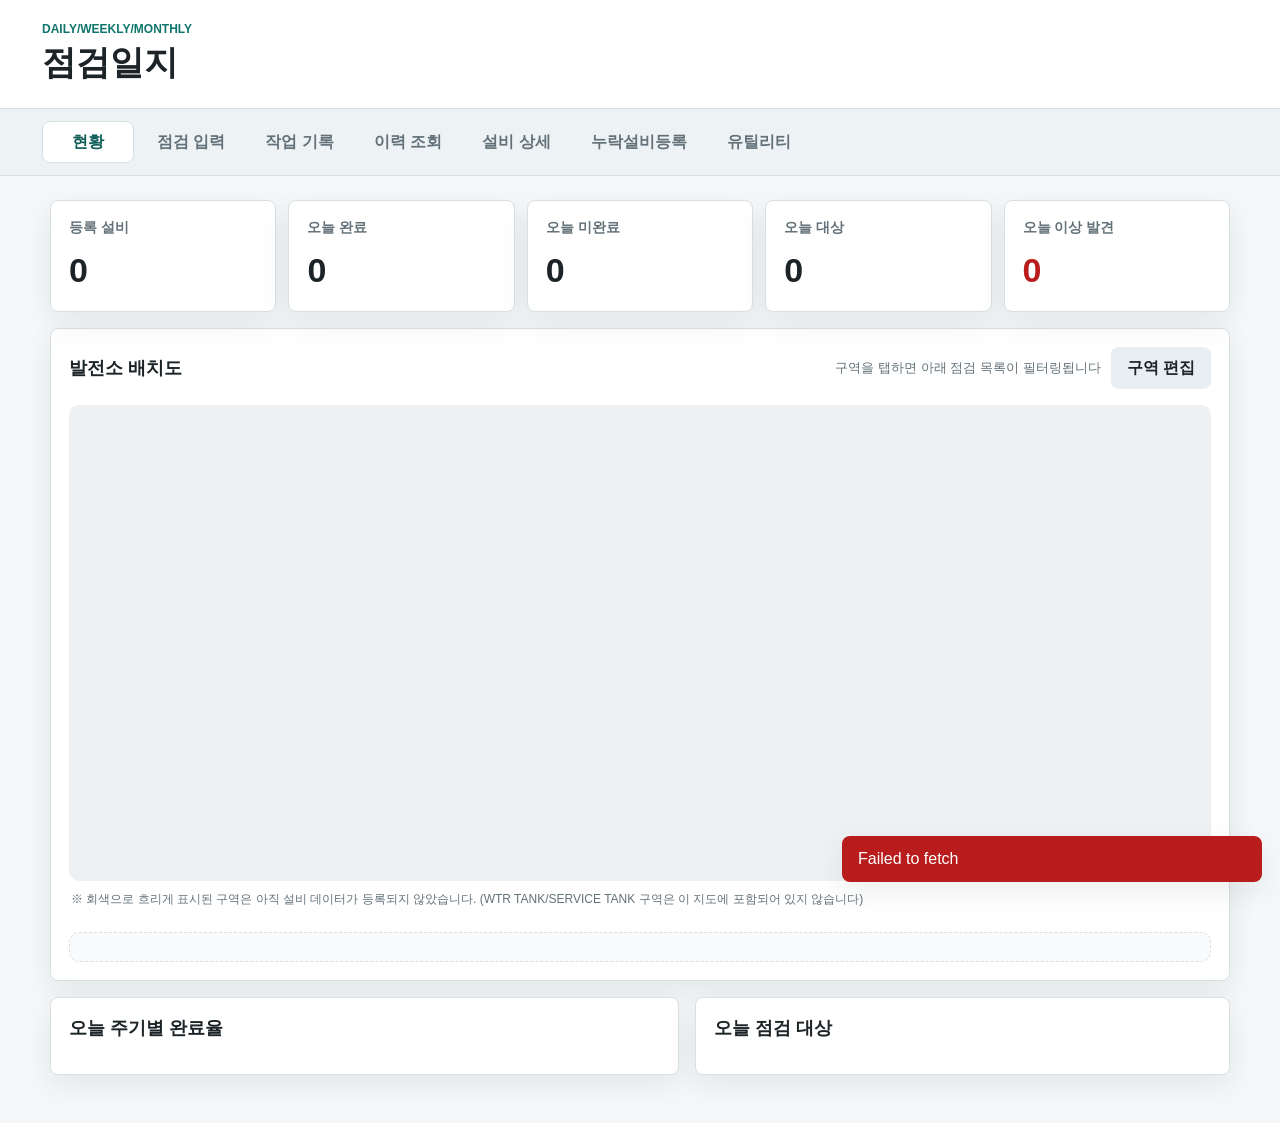
<file: index.html>
<!doctype html>
<html lang="ko">
  <head>
    <meta charset="utf-8" />
    <meta name="viewport" content="width=device-width, initial-scale=1" />
    <title>Daily/Weekly/Monthly 점검일지</title>
        <meta name="theme-color" content="#1f4e79" />
    <link rel="manifest" href="manifest.json" />
    <link rel="icon" href="icon-192.png" />
    <link rel="stylesheet" href="styles.css?v=20260930c" />
  </head>
  <body>
    <header class="topbar">
      <div>
        <p class="eyebrow">Daily/Weekly/Monthly</p>
        <h1>점검일지</h1>
      </div>
    </header>

    <nav class="tabs" aria-label="화면 선택">
      <button class="tab is-active" data-view="dashboard" type="button">현황</button>
      <button class="tab" data-view="inspection" type="button">점검 입력</button>
      <button class="tab" data-view="worklog" type="button">작업 기록</button>
      <button class="tab" data-view="history" type="button">이력 조회</button>
      <button class="tab" data-view="equipmentdetail" type="button">설비 상세</button>
      <button class="tab" data-view="equipment" type="button">누락설비등록</button>
      <button class="tab" data-view="utility" type="button">유틸리티</button>
    </nav>

    <main>
      <section class="view is-active" id="view-dashboard">
        <div class="summary-grid">
          <article class="metric">
            <span>등록 설비</span>
            <strong id="metricEquipment">0</strong>
          </article>
          <article class="metric">
            <span>오늘 완료</span>
            <strong id="metricToday">0</strong>
          </article>
          <article class="metric">
            <span>오늘 미완료</span>
            <strong id="metricOpen">0</strong>
          </article>
          <article class="metric">
            <span>오늘 대상</span>
            <strong id="metricMissingStartup">0</strong>
          </article>
          <article class="metric metric-alert" id="metricAbnormalCard">
            <span>오늘 이상 발견</span>
            <strong id="metricAbnormal">0</strong>
          </article>
        </div>

        <section class="panel plant-map-panel">
          <div class="panel-head">
            <h2>발전소 배치도</h2>
            <div class="panel-head-actions">
              <span class="hint">구역을 탭하면 아래 점검 목록이 필터링됩니다</span>
              <button class="secondary" type="button" id="plantZoneAddButton" hidden>+ 구역 추가</button>
              <button class="secondary" type="button" id="plantZoneEditToggle">구역 편집</button>
            </div>
          </div>
          <div class="plant-map" id="plantMap"></div>
          <p class="plant-map-note">※ 회색으로 흐리게 표시된 구역은 아직 설비 데이터가 등록되지 않았습니다. (WTR TANK/SERVICE TANK 구역은 이 지도에 포함되어 있지 않습니다)</p>
          <div class="plant-zone-chips" id="plantZoneChips"></div>
          <div class="plant-zone-editor" id="plantZoneEditor" hidden></div>
        </section>

        <div class="panel-grid">
          <section class="panel">
            <div class="panel-head">
              <h2>오늘 주기별 완료율</h2>
            </div>
            <div class="cycle-bars" id="cycleBars"></div>
          </section>

          <section class="panel">
            <div class="panel-head">
              <h2>오늘 점검 대상</h2>
            </div>
            <div class="recent-list" id="recentList"></div>
          </section>
        </div>
      </section>

      <section class="view" id="view-equipment">
        <form class="form-grid panel" id="equipmentForm">
          <div class="panel-head full">
            <h2>누락설비등록</h2>
          </div>
          <p class="form-note full">설비 누락 시에만 추가하세요.</p>
          <label>
            설비명
            <input name="name" required placeholder="예: BFP 윤활유 펌프" />
          </label>
          <label>
            설비번호
            <input name="equipmentCode" placeholder="예: BFP-OP-001" />
          </label>
          <label>
            위치
            <input name="location" placeholder="예: 터빈동 1층" />
          </label>
          <label>
            현장구역
            <input name="fieldZone" placeholder="예: GT-1 BLOCK" />
          </label>
          <label>
            담당자
            <input name="manager" placeholder="예: 기계팀" />
          </label>
          <label>
            최초 기동일
            <input name="startupDate" type="date" />
          </label>
          <fieldset class="full check-group">
            <legend>점검주기</legend>
            <label><input type="checkbox" name="cycles" value="daily" checked /> 일간</label>
            <label><input type="checkbox" name="cycles" value="weekly" /> 주간</label>
            <label><input type="checkbox" name="cycles" value="semiannual" /> 반기</label>
          </fieldset>
          <label class="full">
            메모
            <textarea name="notes" rows="3"></textarea>
          </label>
          <div class="actions full">
            <button type="reset" class="secondary">초기화</button>
            <button type="submit">설비 저장</button>
          </div>
        </form>

        <section class="panel equipment-admin">
          <div class="panel-head">
            <h2>기동일 관리</h2>
            <input id="equipmentSearch" placeholder="설비명 또는 KKS 검색" />
          </div>
          <div class="table-wrap">
            <table>
              <thead>
                <tr>
                  <th>설비</th>
                  <th>KKS</th>
                  <th>현장구역</th>
                  <th>위치</th>
                  <th>최초 기동일</th>
                  <th>관리</th>
                </tr>
              </thead>
              <tbody id="equipmentAdminTable"></tbody>
            </table>
          </div>
        </section>
      </section>

      <section class="view" id="view-utility">
        <div class="tank-group-grid" id="utilityTankGroups"></div>

        <form class="form-grid panel" id="tankReadingForm">
          <div class="panel-head full">
            <h2>탱크 레벨 기록</h2>
          </div>
          <label>
            탱크
            <select name="tankId" id="tankSelect" required></select>
          </label>
          <label>
            측정일
            <input name="readingDate" type="date" required />
          </label>
          <label>
            레벨 (mm)
            <input name="levelMm" type="number" min="0" step="1" required />
          </label>
          <label>
            측정자
            <input name="measuredBy" placeholder="예: 홍길동" list="tankInspectorList" autocomplete="off" />
            <datalist id="tankInspectorList"></datalist>
          </label>
          <label class="full">
            메모
            <input name="note" placeholder="특이사항 (선택)" />
          </label>
          <p class="form-note full" id="tankReadingPreview"></p>
          <div class="actions full">
            <button type="reset" class="secondary">초기화</button>
            <button type="submit">기록 저장</button>
          </div>
        </form>

        <section class="panel">
          <div class="panel-head">
            <h2>탱크 사양</h2>
            <span class="hint">Working Volume 기준으로 저장량을 추정합니다</span>
          </div>
          <div class="table-wrap">
            <table>
              <thead>
                <tr>
                  <th>탱크</th>
                  <th>Working Volume (m³)</th>
                  <th>지름 Ø (mm)</th>
                  <th>높이 (mm)</th>
                </tr>
              </thead>
              <tbody id="tankSpecTable"></tbody>
            </table>
          </div>
        </section>

        <section class="panel">
          <div class="panel-head">
            <h2>기록 이력</h2>
            <input id="tankHistorySearch" placeholder="탱크명 검색" />
          </div>
          <div class="table-wrap">
            <table>
              <thead>
                <tr>
                  <th>측정일</th>
                  <th>탱크</th>
                  <th>레벨(mm)</th>
                  <th>충수율</th>
                  <th>추정 저장량(m³)</th>
                  <th>측정자</th>
                  <th>메모</th>
                  <th>관리</th>
                </tr>
              </thead>
              <tbody id="tankReadingTable"></tbody>
            </table>
          </div>
        </section>
      </section>

      <section class="view" id="view-inspection">
        <form class="form-grid panel" id="inspectionForm">
          <div class="panel-head full">
            <h2>점검 입력</h2>
          </div>
          <input type="hidden" name="equipmentId" id="equipmentSelect" />
          <div class="equipment-picker full">
            <label>
              구역
              <select id="category0Select" required></select>
            </label>
            <label>
              계통
              <select id="category1Select" required></select>
            </label>
            <label>
              설비
              <select id="category2Select" required></select>
            </label>
            <label>
              점검일
              <input name="inspectionDate" type="date" required />
            </label>
            <label>
              점검자
              <input name="inspector" placeholder="예: 홍길동" list="inspectorList" autocomplete="off" />
              <datalist id="inspectorList"></datalist>
            </label>
          </div>
          <input type="hidden" name="cycle" id="cycleInput" value="daily" />
          <div class="auto-cycle full">
            <span>자동 점검주기</span>
            <strong id="autoCycleLabel">일간</strong>
            <small id="autoCycleNote">오늘 날짜 기준으로 자동 지정됩니다.</small>
          </div>

          <div class="full item-panel is-active">
            <fieldset class="radio-row">
              <legend>기동여부</legend>
              <label><input type="radio" name="dailyStart" value="yes" checked /> 예</label>
              <label><input type="radio" name="dailyStart" value="no" /> 아니오</label>
            </fieldset>
            <fieldset class="radio-row conditional-row" id="dailyNoiseRow">
              <legend>이음여부</legend>
              <label><input type="radio" name="dailyNoise" value="no" checked /> 아니오</label>
              <label><input type="radio" name="dailyNoise" value="yes" /> 예</label>
            </fieldset>
            <fieldset class="radio-row">
              <legend>윤활유 상태</legend>
              <label><input type="radio" name="dailyOilCondition" value="정상" checked /> 정상</label>
              <label><input type="radio" name="dailyOilCondition" value="부족" /> 부족</label>
            </fieldset>
            <fieldset class="radio-row conditional-row" id="oilRefillRow" hidden>
              <legend>윤활유 보충 여부</legend>
              <label><input type="radio" name="oilRefilled" value="yes" checked /> 예</label>
              <label><input type="radio" name="oilRefilled" value="no" /> 아니오</label>
            </fieldset>
            <fieldset class="radio-row">
              <legend>윤활유 누유 여부</legend>
              <label><input type="radio" name="oilLeak" value="no" checked /> 아니오</label>
              <label><input type="radio" name="oilLeak" value="yes" /> 예</label>
            </fieldset>
            <fieldset class="radio-row conditional-row" id="oilLeakFixRow" hidden>
              <legend>누유 조치 여부</legend>
              <label><input type="radio" name="oilLeakFixed" value="yes" checked /> 예</label>
              <label><input type="radio" name="oilLeakFixed" value="no" /> 아니오</label>
            </fieldset>
            <fieldset class="radio-row">
              <legend>펌프/팬 누수 여부</legend>
              <label><input type="radio" name="pumpFanLeak" value="no" checked /> 아니오</label>
              <label><input type="radio" name="pumpFanLeak" value="yes" /> 예</label>
            </fieldset>
            <fieldset class="radio-row conditional-row" id="leakFixRow" hidden>
              <legend>누수 조치 여부</legend>
              <label><input type="radio" name="pumpFanLeakFixed" value="yes" checked /> 예</label>
              <label><input type="radio" name="pumpFanLeakFixed" value="no" /> 아니오</label>
            </fieldset>
            <fieldset class="radio-row" data-only-for="EDG">
              <legend>냉각수 누유여부</legend>
              <label><input type="radio" name="coolingWaterLeak" value="no" checked /> 아니오</label>
              <label><input type="radio" name="coolingWaterLeak" value="yes" /> 예</label>
            </fieldset>
          </div>

          <div class="full item-panel common-panel is-active" data-hide-for="EDG">
            <fieldset class="radio-row">
              <legend>필터/스트레이너 막힘여부</legend>
              <label><input type="radio" name="filterBlocked" value="no" checked /> 아니오</label>
              <label><input type="radio" name="filterBlocked" value="yes" /> 예</label>
            </fieldset>
            <fieldset class="radio-row conditional-row" id="filterCleanedRow" hidden>
              <legend>막힘 청소여부</legend>
              <label><input type="radio" name="filterCleaned" value="yes" checked /> 예</label>
              <label><input type="radio" name="filterCleaned" value="no" /> 아니오</label>
            </fieldset>
          </div>

          <div class="full item-panel is-active">
            <fieldset class="radio-row">
              <legend>청소여부</legend>
              <label><input type="radio" name="dailyClean" value="yes" checked /> 예</label>
              <label><input type="radio" name="dailyClean" value="no" /> 아니오</label>
            </fieldset>
          </div>

          <label class="full">
            특이사항
            <textarea name="note" rows="3" placeholder="예시, 윤활유 보충완료, 베어링 교체, 스트레이너 청소완료 등"></textarea>
          </label>
          <label class="full">
            사진
            <div class="photo-actions">
              <label class="file-button">
                사진 촬영
                <input name="photoCamera" type="file" accept="image/*" capture="environment" data-photo-input />
              </label>
              <label class="file-button secondary">
                사진 선택
                <input name="photoGallery" type="file" accept="image/*" multiple data-photo-input />
              </label>
            </div>
            <small class="field-help">여러 번 촬영하면 계속 추가됩니다 (최대 6장). 용량은 자동으로 줄여 저장됩니다.</small>
          </label>
          <figure class="photo-preview full" hidden>
            <figcaption class="photo-count"></figcaption>
            <div class="photo-preview-grid"></div>
          </figure>
          <div class="actions full">
            <button type="reset" class="secondary">초기화</button>
            <button type="button" class="secondary" id="nextOpenInspection">다음 미완료 설비로</button>
            <button type="submit" class="secondary" data-after-submit="next">저장 후 다음</button>
            <button type="submit">점검 제출</button>
          </div>
        </form>
      </section>

      <section class="view" id="view-worklog">
        <form class="form-grid panel" id="workLogForm">
          <div class="panel-head full">
            <h2>작업 기록</h2>
            <p class="hint">점검과 별도로, 수리·부품교체·고장·반출 등 특별한 작업을 기록합니다.</p>
          </div>
          <input type="hidden" name="equipmentId" id="workEquipmentSelect" />
          <div class="equipment-picker full">
            <label>
              구역
              <select id="workCategory0Select" required></select>
            </label>
            <label>
              계통
              <select id="workCategory1Select" required></select>
            </label>
            <label>
              설비
              <select id="workCategory2Select" required></select>
            </label>
            <label>
              작업일
              <input name="workDate" type="date" required />
            </label>
            <label>
              작업자
              <input name="worker" placeholder="예: 홍길동" list="inspectorList" autocomplete="off" />
            </label>
          </div>

          <fieldset class="radio-row full" id="workTypeRow">
            <legend>작업 종류</legend>
            <label><input type="radio" name="workType" value="repair" checked /> 수리</label>
            <label><input type="radio" name="workType" value="partReplace" /> 부품 교체</label>
            <label><input type="radio" name="workType" value="breakdown" /> 고장 발생</label>
            <label><input type="radio" name="workType" value="checkedOut" /> 외부 반출</label>
            <label><input type="radio" name="workType" value="checkedIn" /> 반입(복귀)</label>
            <label><input type="radio" name="workType" value="other" /> 기타</label>
          </fieldset>

          <label class="full" id="workRelatedPmRow" hidden>
            관련 정비 항목 (선택)
            <select name="relatedPmCode" id="workRelatedPmSelect">
              <option value="">선택 안 함</option>
            </select>
            <small class="field-help">선택하면 해당 정비 일정이 이 작업일 기준으로 완료 처리됩니다.</small>
          </label>

          <label class="full">
            작업 내용
            <textarea name="description" rows="3" placeholder="예: DE측 베어링 교체, 진동 과다로" required></textarea>
          </label>

          <label class="full">
            사진
            <div class="photo-actions">
              <label class="file-button">
                사진 촬영
                <input name="photoCamera" type="file" accept="image/*" capture="environment" data-photo-input />
              </label>
              <label class="file-button secondary">
                사진 선택
                <input name="photoGallery" type="file" accept="image/*" multiple data-photo-input />
              </label>
            </div>
            <small class="field-help">여러 번 촬영하면 계속 추가됩니다 (최대 6장). 용량은 자동으로 줄여 저장됩니다.</small>
          </label>
          <figure class="photo-preview full" hidden>
            <figcaption class="photo-count"></figcaption>
            <div class="photo-preview-grid"></div>
          </figure>

          <div class="actions full">
            <button type="reset" class="secondary">초기화</button>
            <button type="submit">작업 기록 저장</button>
          </div>
        </form>
      </section>

      <section class="view" id="view-history">
        <section class="history-shell">
          <aside class="panel history-list-panel">
          <div class="panel-head">
            <h2>점검 이력</h2>
            <div class="filters">
              <select id="historyCycle">
                <option value="">전체 주기</option>
                <option value="daily">일간</option>
                <option value="weekly">주간</option>
                <option value="semiannual">반기</option>
              </select>
              <select id="historyEquipment">
                <option value="">전체 설비</option>
              </select>
              <input id="historyStartDate" type="date" aria-label="시작일" />
              <input id="historyEndDate" type="date" aria-label="종료일" />
              <input id="historySearch" placeholder="설비명 검색" />
              <label class="check-inline">
                <input type="checkbox" id="historyAbnormalOnly" />
                이상만 보기
              </label>
            </div>
          </div>
          <div class="history-list" id="historyList"></div>
          </aside>

          <section class="panel history-detail-panel">
            <div class="panel-head">
              <h2>상세 조회</h2>
            </div>
            <div id="historyDetail"></div>
          </section>
        </section>
      </section>

      <section class="view" id="view-equipmentdetail">
        <section class="history-shell">
          <aside class="panel history-list-panel equipment-detail-list-panel">
            <div class="panel-head">
              <h2>설비 선택</h2>
            </div>
            <div class="equipment-picker equipment-detail-picker">
              <label>
                구역
                <select id="detailCategory0Select"></select>
              </label>
              <label>
                계통
                <select id="detailCategory1Select"></select>
              </label>
              <label>
                설비
                <select id="detailCategory2Select"></select>
              </label>
            </div>
          </aside>

          <section class="panel history-detail-panel">
            <div class="panel-head">
              <h2>설비 상세</h2>
            </div>
            <div id="equipmentDetailBody"></div>
          </section>
        </section>
      </section>
    </main>

    <div class="toast" id="toast" role="status" aria-live="polite"></div>
    <script src="config.js"></script>
    <script src="api-adapter.js?v=20261001a"></script>
    <script src="app.js?v=20261001b"></script>
  </body>
</html>
</file>
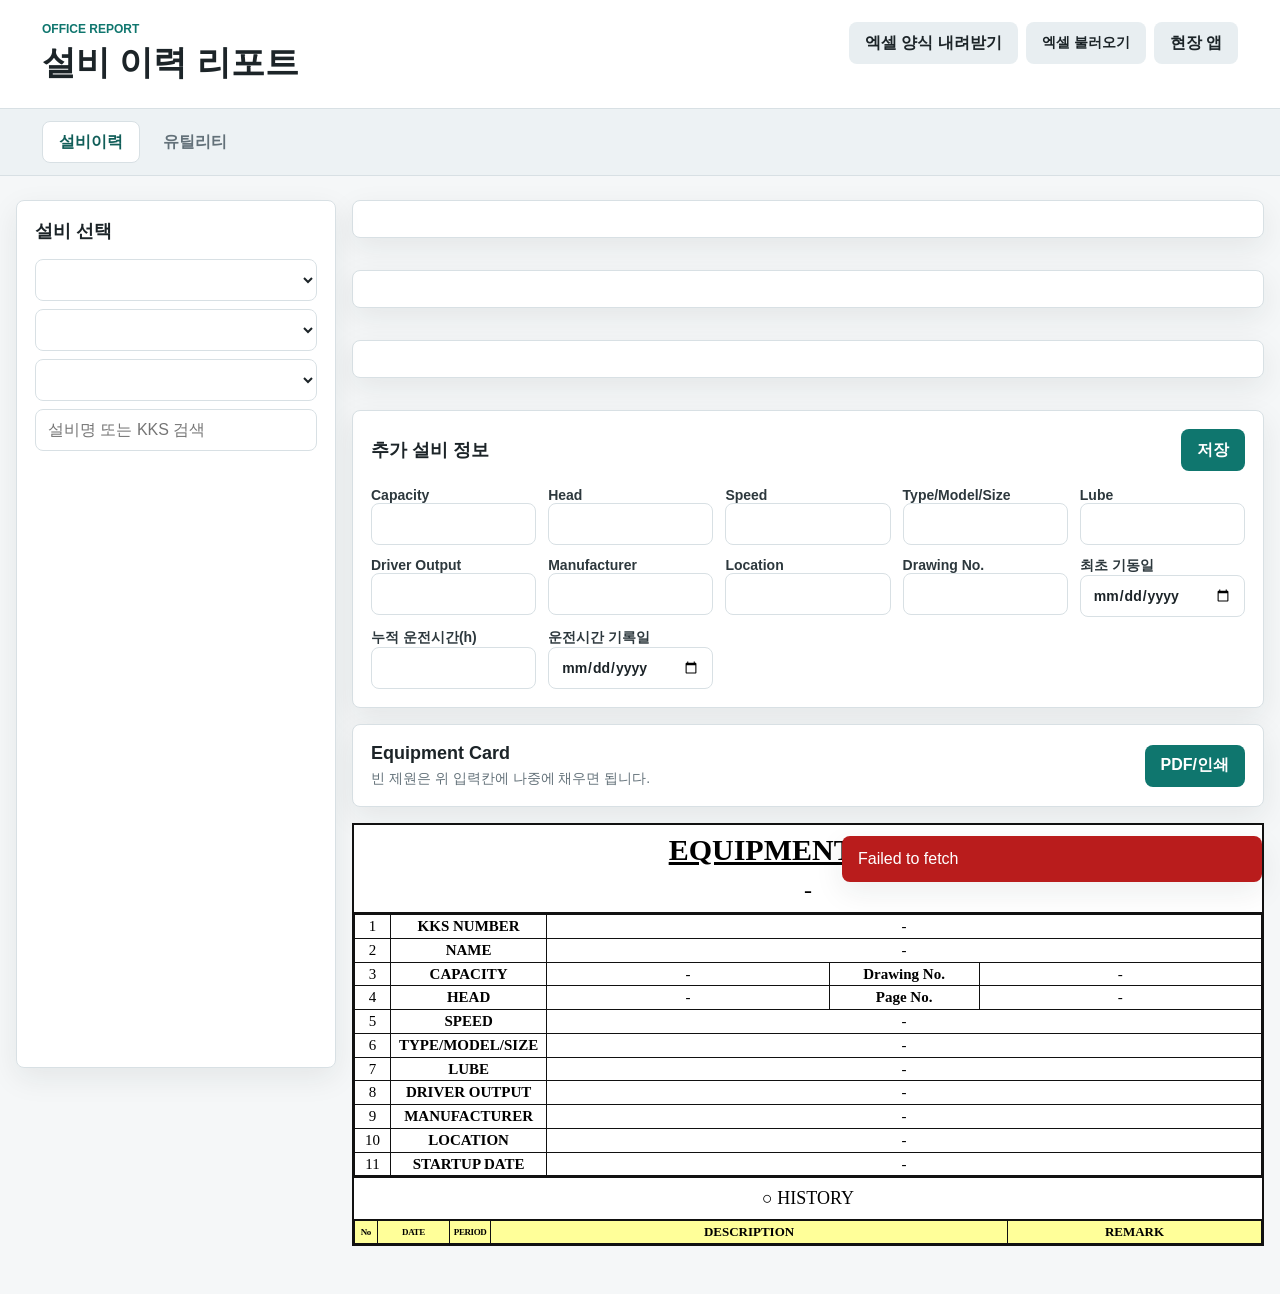
<file: office.html>
<!doctype html>
<html lang="ko">
  <head>
    <meta charset="utf-8" />
    <meta name="viewport" content="width=device-width, initial-scale=1" />
    <title>사무실 리포트</title>
        <meta name="theme-color" content="#1f4e79" />
    <link rel="manifest" href="manifest.json" />
    <link rel="icon" href="icon-192.png" />
    <link rel="stylesheet" href="styles.css?v=20260930c" />
    <link rel="stylesheet" href="office.css?v=20260930b" />
  </head>
  <body>
    <header class="topbar office-topbar">
      <div>
        <p class="eyebrow">Office Report</p>
        <h1>설비 이력 리포트</h1>
      </div>
      <div class="office-actions">
        <button type="button" class="secondary" id="excelTemplate">엑셀 양식 내려받기</button>
        <label class="link-button file-label">
          엑셀 불러오기
          <input type="file" id="excelImport" accept=".xlsx,.xls" hidden />
        </label>
        <a class="link-button" href="./">현장 앱</a>
      </div>
    </header>

    <nav class="tabs" aria-label="리포트 화면 선택">
      <button class="tab is-active" data-view="report" type="button">설비이력</button>
      <button class="tab" data-view="utility" type="button">유틸리티</button>
    </nav>

    <section class="view is-active" id="view-report">
    <main class="office-layout">
      <aside class="panel office-sidebar">
        <div class="panel-head">
          <h2>설비 선택</h2>
        </div>
        <div class="office-filters">
          <select id="fieldZoneFilter"></select>
          <select id="category0Filter"></select>
          <select id="category1Filter"></select>
          <input id="equipmentSearch" placeholder="설비명 또는 KKS 검색" />
        </div>
        <div class="office-equipment-list" id="equipmentList"></div>
      </aside>

      <section class="office-main">
        <section class="panel status-panel" id="statusPanel"></section>
        <section class="panel status-panel pm-panel" id="pmPanel"></section>
        <section class="panel status-panel worklog-panel" id="worklogPanel"></section>
        <section class="panel master-panel">
          <div class="panel-head">
            <h2>추가 설비 정보</h2>
            <button type="button" id="saveMaster">저장</button>
          </div>
          <form class="master-grid" id="masterForm">
            <label>Capacity<input name="capacity" /></label>
            <label>Head<input name="head" /></label>
            <label>Speed<input name="speed" /></label>
            <label>Type/Model/Size<input name="typeModelSize" /></label>
            <label>Lube<input name="lube" /></label>
            <label>Driver Output<input name="driverOutput" /></label>
            <label>Manufacturer<input name="manufacturer" /></label>
            <label>Location<input name="placeInst" /></label>
            <label>Drawing No.<input name="drawingNo" /></label>
            <label>최초 기동일<input name="startupDate" type="date" /></label>
            <label>누적 운전시간(h)<input name="runningHours" type="number" min="0" step="1" /></label>
            <label>운전시간 기록일<input name="runningHoursDate" type="date" /></label>
          </form>
        </section>

        <section class="panel report-toolbar">
          <div>
            <h2>Equipment Card</h2>
            <p>빈 제원은 위 입력칸에 나중에 채우면 됩니다.</p>
          </div>
          <button type="button" id="printReport">PDF/인쇄</button>
        </section>

        <section class="equipment-card" id="equipmentCard">
          <div class="card-title">
            <h2>EQUIPMENT CARD</h2>
            <p id="cardPlant">-</p>
          </div>

          <table class="card-table">
            <tbody>
              <tr><td>1</td><th>KKS NUMBER</th><td id="cardKks" colspan="3">-</td></tr>
              <tr><td>2</td><th>NAME</th><td id="cardName" colspan="3">-</td></tr>
              <tr><td>3</td><th>CAPACITY</th><td id="cardCapacity">-</td><th>Drawing No.</th><td id="cardDrawingNo">-</td></tr>
              <tr><td>4</td><th>HEAD</th><td id="cardHead">-</td><th>Page No.</th><td id="cardPageNo">-</td></tr>
              <tr><td>5</td><th>SPEED</th><td id="cardSpeed" colspan="3">-</td></tr>
              <tr><td>6</td><th>TYPE/MODEL/SIZE</th><td id="cardTypeModelSize" colspan="3">-</td></tr>
              <tr><td>7</td><th>LUBE</th><td id="cardLube" colspan="3">-</td></tr>
              <tr><td>8</td><th>DRIVER OUTPUT</th><td id="cardDriverOutput" colspan="3">-</td></tr>
              <tr><td>9</td><th>MANUFACTURER</th><td id="cardManufacturer" colspan="3">-</td></tr>
              <tr><td>10</td><th>LOCATION</th><td id="cardPlaceInst" colspan="3">-</td></tr>
              <tr><td>11</td><th>STARTUP DATE</th><td id="cardStartupDate" colspan="3">-</td></tr>
            </tbody>
          </table>


          <div id="cardMaintenance"></div>

          <div class="history-title-line">○ HISTORY</div>
          <table class="history-report-table">
            <thead>
              <tr>
                <th>No</th>
                <th>DATE</th>
                <th>PERIOD</th>
                <th>DESCRIPTION</th>
                <th>REMARK</th>
              </tr>
            </thead>
            <tbody id="cardHistory"></tbody>
          </table>
        </section>
      </section>
    </main>
    </section>

    <section class="view" id="view-utility">
      <div class="office-utility-wrap">
        <section class="panel report-toolbar">
          <div>
            <h2>유틸리티 트렌드</h2>
            <p id="utilityRangeNote">탱크 수위(충수율) 추이</p>
          </div>
        </section>
        <div class="utility-trend-grid" id="utilityTrendGrid"></div>
      </div>
    </section>

    <div class="toast" id="toast" role="status" aria-live="polite"></div>
    <script src="config.js"></script>
    <script src="api-adapter.js?v=20260930d"></script>
    <script src="office-status.js?v=20260927g"></script>
    <script src="office-pm.js?v=20260927k"></script>
    <script src="office-worklog.js?v=20260930d"></script>
    <script src="office.js?v=20260930d"></script>
    <script src="office-utility.js?v=20260930a"></script>
  </body>
</html>
</file>
<file: styles.css>
:root {
  color-scheme: light;
  --bg: #f5f7f8;
  --surface: #ffffff;
  --ink: #1c2428;
  --muted: #637179;
  --line: #d8e0e4;
  --primary: #0f766e;
  --primary-dark: #115e59;
  --accent: #2563eb;
  --warning: #b45309;
  --danger: #b91c1c;
  --shadow: 0 10px 30px rgba(28, 36, 40, 0.08);
}

* {
  box-sizing: border-box;
}

body {
  margin: 0;
  min-width: 320px;
  background: var(--bg);
  color: var(--ink);
  font-family: Arial, "Noto Sans KR", sans-serif;
}

button,
input,
select,
textarea {
  font: inherit;
}

button {
  min-height: 42px;
  border: 0;
  border-radius: 8px;
  padding: 0 16px;
  background: var(--primary);
  color: #fff;
  cursor: pointer;
  font-weight: 700;
}

button:hover {
  background: var(--primary-dark);
}

button.secondary {
  background: #e8eef1;
  color: var(--ink);
}

button.secondary:hover {
  background: #dbe5e9;
}

button.danger-button {
  background: #fee2e2;
  color: var(--danger);
}

button.danger-button:hover {
  background: #fecaca;
}

input,
select,
textarea {
  width: 100%;
  min-height: 42px;
  border: 1px solid var(--line);
  border-radius: 8px;
  padding: 10px 12px;
  background: #fff;
  color: var(--ink);
}

textarea {
  resize: vertical;
}

label,
legend {
  color: #2d383d;
  font-size: 14px;
  font-weight: 700;
}

.topbar {
  display: flex;
  align-items: center;
  justify-content: space-between;
  gap: 18px;
  padding: 22px clamp(16px, 4vw, 42px);
  background: #ffffff;
  border-bottom: 1px solid var(--line);
}

.eyebrow {
  margin: 0 0 4px;
  color: var(--primary);
  font-size: 12px;
  font-weight: 800;
  letter-spacing: 0;
  text-transform: uppercase;
}

h1,
h2 {
  margin: 0;
  letter-spacing: 0;
}

h1 {
  font-size: clamp(24px, 3vw, 34px);
}

h2 {
  font-size: 18px;
}

.tabs {
  display: flex;
  gap: 6px;
  overflow-x: auto;
  padding: 12px clamp(16px, 4vw, 42px);
  background: #edf2f4;
  border-bottom: 1px solid var(--line);
}

.tab {
  flex: 0 0 auto;
  min-width: 92px;
  background: transparent;
  color: var(--muted);
  border: 1px solid transparent;
}

.tab:hover,
.tab.is-active {
  background: #fff;
  color: var(--primary-dark);
  border-color: var(--line);
}

main {
  width: min(1180px, calc(100% - 32px));
  margin: 24px auto 48px;
}

.view {
  display: none;
}

.view.is-active {
  display: block;
}

.summary-grid {
  display: grid;
  grid-template-columns: repeat(5, minmax(0, 1fr));
  gap: 12px;
  margin-bottom: 16px;
}

.metric-alert strong {
  color: var(--danger);
}

.metric-alert {
  cursor: pointer;
  transition: box-shadow 0.15s ease, transform 0.15s ease;
}

.metric-alert:hover {
  box-shadow: 0 0 0 2px var(--danger) inset;
  transform: translateY(-1px);
}

.equipment-picker.equipment-detail-picker {
  grid-template-columns: 1fr;
  padding: 16px;
}

.history-list-panel.equipment-detail-list-panel {
  min-height: auto;
}

.metric,
.panel {
  border: 1px solid var(--line);
  border-radius: 8px;
  background: var(--surface);
  box-shadow: var(--shadow);
}

.metric {
  min-height: 112px;
  padding: 18px;
}

.metric span {
  display: block;
  color: var(--muted);
  font-size: 14px;
  font-weight: 700;
}

.metric strong {
  display: block;
  margin-top: 14px;
  font-size: 34px;
  letter-spacing: 0;
}

.metric small {
  display: block;
  margin-top: 6px;
  color: var(--muted);
  font-size: 12px;
}

.tank-group-grid {
  display: grid;
  grid-template-columns: repeat(4, minmax(0, 1fr));
  gap: 10px;
  margin-bottom: 16px;
}

.tank-group-box {
  border: 1px solid var(--line);
  border-radius: 10px;
  background: var(--surface);
  box-shadow: var(--shadow);
  padding: 10px 4px;
  display: flex;
  min-width: 0;
}

.tank-group-total {
  min-width: 0;
}

.tank-gauge-card {
  flex: 1 1 0;
  min-width: 0;
  padding: 2px 4px;
  display: flex;
  flex-direction: column;
  align-items: center;
  text-align: center;
  gap: 2px;
}

.tank-gauge-card + .tank-gauge-card {
  border-left: 1px solid var(--line);
}

.tank-gauge-head {
  display: flex;
  align-items: center;
  justify-content: center;
  gap: 4px;
  font-weight: 700;
  font-size: 10.5px;
  color: var(--muted);
  line-height: 1.25;
}

.tank-gauge-icon {
  font-size: 14px;
}

.tank-gauge-value {
  margin-top: 6px;
  font-size: 19px;
  font-weight: 800;
  color: var(--ink);
  letter-spacing: 0;
}

.tank-gauge-unit {
  margin-top: -4px;
  font-size: 11px;
  color: var(--muted);
}

.tank-gauge-percent {
  margin-top: 4px;
  font-size: 15px;
  font-weight: 700;
  color: var(--tank-color, var(--primary));
}

.tank-gauge-caption {
  font-size: 9.5px;
  color: var(--muted);
  margin-bottom: 8px;
}

.tank-gauge-tube {
  width: 24px;
  height: 76px;
  border-radius: 999px;
  background: #eef1f3;
  border: 1px solid var(--line);
  display: flex;
  align-items: flex-end;
  overflow: hidden;
}

.tank-gauge-fill {
  width: 100%;
  border-radius: 999px;
  background: var(--tank-color, var(--primary));
  transition: height 0.3s ease;
}

.tank-gauge-card.is-empty .tank-gauge-fill {
  background: #c7d0d4;
}

.tank-gauge-card.is-empty .tank-gauge-percent {
  color: var(--muted);
}

.tank-group-total {
  min-height: auto;
  padding: 12px 10px;
}

.tank-group-total span {
  font-size: 11px;
}

.tank-group-total strong {
  margin-top: 6px;
  font-size: 20px;
}

.panel {
  padding: 18px;
}

.equipment-admin {
  margin-top: 16px;
}

.panel-grid {
  display: grid;
  grid-template-columns: minmax(0, 1fr) minmax(320px, 0.85fr);
  gap: 16px;
}


.plant-map-panel {
  margin-bottom: 16px;
}

.plant-map-panel .panel-head .hint {
  color: var(--muted);
  font-size: 13px;
  font-weight: 500;
}

.plant-map {
  position: relative;
  width: 100%;
  aspect-ratio: 2.4 / 1;
  border-radius: 10px;
  overflow: hidden;
  background: #eef1f3;
}

.plant-zone {
  position: absolute;
  display: flex;
  flex-direction: column;
  align-items: center;
  justify-content: center;
  gap: 4px;
  border: 2px solid rgba(20, 25, 28, 0.18);
  border-radius: 10px;
  color: #1b2430;
  text-align: center;
  cursor: pointer;
  padding: 4px;
  transition: transform 120ms ease, box-shadow 120ms ease, opacity 120ms ease;
}

.plant-zone-name {
  font-weight: 800;
  font-size: clamp(9px, 1.7vw, 14px);
  line-height: 1.15;
}

.plant-zone:hover,
.plant-zone:focus-visible {
  transform: scale(1.035);
  box-shadow: 0 6px 16px rgba(15, 20, 25, 0.22);
  z-index: 2;
}

.plant-zone.plant-zone-static {
  cursor: default;
  opacity: 0.75;
}

.plant-zone.plant-zone-static:hover,
.plant-zone.plant-zone-static:focus-visible {
  transform: none;
  box-shadow: none;
}

.plant-zone-badge {
  font-size: 10px;
  font-weight: 800;
  padding: 2px 7px;
  border-radius: 999px;
  background: rgba(0, 0, 0, 0.62);
  color: #fff;
  white-space: nowrap;
}

.plant-zone.zc-pink { background: #f9c9d2; border-color: #e08fa2; }
.plant-zone.zc-orange { background: #ffdca8; border-color: #ecab53; }
.plant-zone.zc-purple { background: #d9c7f5; border-color: #ad84e6; }
.plant-zone.zc-blue { background: #bfe0ff; border-color: #6fb2f2; }
.plant-zone.zc-green { background: #bfe8cf; border-color: #5fbd8a; }
.plant-zone.zc-yellow { background: #fbe6a0; border-color: #e3bd48; }

.plant-zone.zone-complete {
  box-shadow: inset 0 0 0 3px var(--accent, #1c8a5f);
}

.plant-zone.zone-partial {
  box-shadow: inset 0 0 0 3px #e08a1e;
}

.plant-zone.zone-open {
  box-shadow: inset 0 0 0 3px #d8432f;
}

.plant-zone.zone-empty {
  opacity: 0.5;
  filter: grayscale(0.5);
}

.plant-map-note {
  margin: 10px 2px 0;
  color: var(--muted);
  font-size: 12px;
}

.panel-head-actions {
  display: flex;
  flex-wrap: wrap;
  align-items: center;
  gap: 10px;
}

.plant-zone.is-editing {
  cursor: grab;
  outline: 2px dashed rgba(20, 25, 28, 0.35);
  outline-offset: 2px;
  touch-action: none;
}

.plant-zone.is-editing:active {
  cursor: grabbing;
}

.plant-zone.is-selected {
  outline: 3px solid var(--accent, #1c8a5f);
  outline-offset: 2px;
  z-index: 5;
}

.plant-zone-resize {
  position: absolute;
  right: 2px;
  bottom: 2px;
  width: 16px;
  height: 16px;
  border-radius: 4px;
  background: rgba(20, 25, 28, 0.55);
  cursor: nwse-resize;
  touch-action: none;
}

.plant-zone-editor {
  margin-top: 12px;
  padding: 14px;
  border: 1px dashed var(--line);
  border-radius: 10px;
  background: #f8fafb;
  display: grid;
  gap: 10px;
}

.plant-zone-editor .form-row {
  display: grid;
  gap: 6px;
}

.plant-zone-editor .form-row-inline {
  display: grid;
  grid-template-columns: repeat(4, minmax(0, 1fr));
  gap: 8px;
}

.plant-zone-editor textarea {
  resize: vertical;
  min-height: 44px;
}

.plant-zone-color-swatch {
  display: inline-block;
  width: 14px;
  height: 14px;
  border-radius: 4px;
  margin-right: 6px;
  vertical-align: middle;
  border: 1px solid rgba(0, 0, 0, 0.2);
}

.plant-zone-color-swatch.zc-pink { background: #f9c9d2; }
.plant-zone-color-swatch.zc-orange { background: #ffdca8; }
.plant-zone-color-swatch.zc-purple { background: #d9c7f5; }
.plant-zone-color-swatch.zc-blue { background: #bfe0ff; }
.plant-zone-color-swatch.zc-green { background: #bfe8cf; }
.plant-zone-color-swatch.zc-yellow { background: #fbe6a0; }

.zone-color-option.is-active {
  box-shadow: inset 0 0 0 2px var(--ink);
}

.check-inline {
  display: flex;
  align-items: center;
  gap: 8px;
}

.check-inline input[type="checkbox"] {
  width: 18px;
  min-height: 18px;
  flex: 0 0 auto;
}

.detail-section-title {
  margin: 22px 0 8px;
  font-size: 15px;
  font-weight: 800;
  color: var(--ink);
}

.detail-section-title:first-child {
  margin-top: 0;
}

.plant-zone-chips {
  display: flex;
  flex-wrap: wrap;
  gap: 8px;
  margin-top: 12px;
}

.plant-zone-chip {
  display: flex;
  flex-direction: column;
  align-items: flex-start;
  gap: 2px;
  padding: 8px 12px;
  border-radius: 8px;
  border: 1px solid var(--line);
  background: var(--surface-muted, #f3f5f6);
  cursor: pointer;
  font-size: 12px;
  color: var(--text, #16211d);
}

.plant-zone-chip strong {
  font-size: 13px;
}

.plant-zone-chip span {
  color: var(--muted);
}

.plant-zone-chip.zone-complete {
  border-color: var(--accent, #1c8a5f);
}

.plant-zone-chip.zone-partial {
  border-color: #e08a1e;
}

.plant-zone-chip.zone-open {
  border-color: #d8432f;
}

@media (max-width: 640px) {
  .plant-zone-label {
    font-size: 10px;
  }

  .plant-zone-badge {
    font-size: 9px;
    padding: 1px 6px;
  }

  .plant-zone-name {
    font-size: clamp(7px, 2.6vw, 11px);
  }
}

.panel-head {
  display: flex;
  align-items: center;
  justify-content: space-between;
  gap: 12px;
  margin-bottom: 16px;
}

.form-grid {
  display: grid;
  grid-template-columns: repeat(2, minmax(0, 1fr));
  gap: 16px;
}

.form-note {
  margin: -4px 0 0;
  color: var(--muted);
  font-size: 14px;
}

.field-help {
  display: block;
  margin-top: 6px;
  color: var(--muted);
  font-size: 12px;
  font-weight: 700;
}

.full {
  grid-column: 1 / -1;
}

.equipment-picker {
  display: grid;
  grid-template-columns: repeat(auto-fit, minmax(150px, 1fr));
  gap: 12px;
}

.auto-cycle {
  display: grid;
  gap: 5px;
  border: 1px solid var(--line);
  border-radius: 8px;
  padding: 14px;
  background: #f6fbfa;
}

.auto-cycle span,
.auto-cycle small {
  color: var(--muted);
  font-size: 13px;
  font-weight: 700;
}

.auto-cycle strong {
  color: var(--primary-dark);
  font-size: 22px;
  letter-spacing: 0;
}

.check-group,
.segmented,
.radio-row {
  display: flex;
  flex-wrap: wrap;
  gap: 10px;
  border: 1px solid var(--line);
  border-radius: 8px;
  padding: 12px;
}

.check-group label,
.segmented label,
.radio-row label {
  display: inline-flex;
  align-items: center;
  gap: 6px;
  min-height: 40px;
  padding: 0 14px;
  border-radius: 999px;
  background: #eef4f6;
  color: #2d383d;
  cursor: pointer;
  font-size: 15px;
  font-weight: 800;
}

.check-group input,
.segmented input,
.radio-row input {
  width: 18px;
  min-height: 18px;
}

.item-panel {
  display: none;
  grid-template-columns: repeat(3, minmax(0, 1fr));
  gap: 12px;
  border: 1px solid var(--line);
  border-radius: 8px;
  padding: 14px;
  background: #fbfcfd;
}

.item-panel.is-active {
  display: grid;
}

.common-panel {
  grid-template-columns: repeat(2, minmax(0, 1fr));
  background: #f6fbfa;
}

.conditional-row[hidden] {
  display: none;
}

.item-panel label {
  grid-column: 1 / -1;
}

.actions {
  display: flex;
  flex-wrap: wrap;
  justify-content: flex-end;
  gap: 8px;
}

.photo-actions,
.row-actions {
  display: flex;
  flex-wrap: wrap;
  gap: 8px;
}

.file-button {
  display: inline-flex;
  align-items: center;
  justify-content: center;
  min-height: 46px;
  border-radius: 8px;
  padding: 0 16px;
  background: var(--primary);
  color: #fff;
  cursor: pointer;
  font-weight: 800;
}

.file-button.secondary {
  background: #e8eef1;
  color: var(--ink);
}

.file-button input {
  position: absolute;
  width: 1px;
  height: 1px;
  opacity: 0;
  pointer-events: none;
}

.photo-preview {
  margin: 0;
  border: 1px dashed var(--line);
  border-radius: 8px;
  padding: 10px;
  background: #fbfcfd;
}

.photo-preview img {
  display: block;
  width: min(320px, 100%);
  max-height: 220px;
  object-fit: contain;
  border-radius: 6px;
}

.photo-preview-grid {
  display: flex;
  flex-wrap: wrap;
  gap: 8px;
}

.photo-preview-grid img {
  width: 96px;
  height: 96px;
  object-fit: cover;
}

.cycle-bars,
.recent-list {
  display: grid;
  gap: 12px;
}

.recent-list {
  max-height: 520px;
  overflow: auto;
  padding-right: 4px;
}

.dashboard-path {
  display: flex;
  align-items: center;
  gap: 8px;
  position: sticky;
  top: 0;
  z-index: 1;
  padding: 0 0 4px;
  background: #fff;
}

.dashboard-path span {
  min-width: 0;
  overflow: hidden;
  color: var(--muted);
  font-size: 13px;
  font-weight: 800;
  text-overflow: ellipsis;
  white-space: nowrap;
}

.dashboard-back {
  min-height: 34px;
  border-radius: 8px;
  padding: 0 12px;
  background: #e8eef1;
  color: var(--ink);
  font-size: 13px;
  font-weight: 800;
}

.bar-row {
  display: grid;
  grid-template-columns: 72px minmax(0, 1fr) 52px;
  align-items: center;
  gap: 10px;
  color: var(--muted);
  font-size: 14px;
  font-weight: 700;
}

.bar-track {
  height: 14px;
  overflow: hidden;
  border-radius: 999px;
  background: #e8eef1;
}

.bar-fill {
  height: 100%;
  border-radius: inherit;
  background: var(--accent);
}

.recent-item {
  display: grid;
  grid-template-columns: minmax(0, 1fr) auto;
  gap: 10px;
  width: 100%;
  min-height: 64px;
  padding: 12px;
  border: 1px solid var(--line);
  border-radius: 8px;
  background: #fbfcfd;
  color: var(--ink);
  text-align: left;
}

.due-target {
  cursor: pointer;
}

.due-group strong::after {
  content: "›";
  margin-left: 8px;
  color: var(--muted);
}

.due-target:hover {
  background: #f0f7f6;
  border-color: #b7d8d4;
}

.recent-item strong {
  display: block;
  margin-bottom: 4px;
}

.recent-item span {
  color: var(--muted);
  font-size: 13px;
}

.badge {
  align-self: start;
  border-radius: 999px;
  padding: 5px 9px;
  background: #e0f2f1;
  color: var(--primary-dark);
  font-size: 12px;
  font-weight: 800;
}

.badge.open {
  background: #fff7ed;
  color: var(--warning);
}

[data-dashboard-quick] {
  cursor: pointer;
}

.filters {
  display: flex;
  flex-wrap: wrap;
  gap: 8px;
  width: min(760px, 100%);
}

.history-shell {
  display: grid;
  grid-template-columns: minmax(300px, 0.72fr) minmax(360px, 1fr);
  gap: 16px;
  align-items: start;
}

.history-list-panel,
.history-detail-panel {
  min-height: 560px;
}

.history-list {
  display: grid;
  gap: 8px;
}

.history-card {
  display: grid;
  grid-template-columns: minmax(0, 1fr) auto auto auto;
  align-items: center;
  gap: 10px;
  width: 100%;
  min-height: 76px;
  border: 1px solid transparent;
  border-bottom-color: var(--line);
  border-radius: 0;
  padding: 10px 4px;
  background: transparent;
  color: var(--ink);
  text-align: left;
  cursor: pointer;
}

.history-card:hover,
.history-card.is-active {
  border-color: var(--line);
  border-radius: 8px;
  background: #fbfcfd;
}

.history-card-main {
  min-width: 0;
}

.history-date {
  display: block;
  color: var(--muted);
  font-size: 12px;
  font-weight: 800;
}

.history-title {
  display: block;
  overflow: hidden;
  margin-top: 4px;
  text-overflow: ellipsis;
  white-space: nowrap;
  font-size: 14px;
  font-weight: 800;
}

.history-meta {
  display: block;
  overflow: hidden;
  margin-top: 4px;
  color: var(--muted);
  text-overflow: ellipsis;
  white-space: nowrap;
  font-size: 13px;
}

.history-thumb {
  display: block;
  width: 42px;
  height: 42px;
  border-radius: 6px;
  object-fit: cover;
  background: #e8eef1;
}

.history-arrow {
  color: var(--muted);
  font-size: 24px;
  line-height: 1;
}

.detail-rows {
  display: grid;
  border-top: 1px solid var(--line);
}

.detail-row {
  display: grid;
  grid-template-columns: 112px minmax(0, 1fr);
  gap: 14px;
  padding: 14px 0;
  border-bottom: 1px solid var(--line);
}

.detail-label {
  color: var(--muted);
  font-size: 14px;
  font-weight: 800;
}

.detail-value {
  min-width: 0;
  color: var(--ink);
  font-size: 14px;
  font-weight: 700;
  word-break: break-word;
}

.detail-photo-grid {
  display: flex;
  flex-wrap: wrap;
  gap: 8px;
  margin-top: 10px;
}

.detail-photo {
  width: 82px;
  height: 82px;
  border-radius: 8px;
  object-fit: cover;
  border: 1px solid var(--line);
}

.photo-count {
  margin-top: 8px;
  color: var(--muted);
  font-size: 13px;
  font-weight: 800;
}

.table-wrap {
  overflow-x: auto;
}

table {
  width: 100%;
  min-width: 720px;
  border-collapse: collapse;
}

th,
td {
  padding: 12px 10px;
  border-bottom: 1px solid var(--line);
  text-align: left;
  vertical-align: top;
}

th {
  color: var(--muted);
  font-size: 13px;
}

td a {
  color: var(--accent);
  font-weight: 700;
}

td input {
  min-width: 150px;
}

.empty {
  color: var(--muted);
  padding: 16px 0;
}

.toast {
  position: fixed;
  right: 18px;
  bottom: 18px;
  width: min(420px, calc(100% - 36px));
  transform: translateY(120%);
  border-radius: 8px;
  padding: 14px 16px;
  background: #172126;
  color: #fff;
  box-shadow: var(--shadow);
  transition: transform 160ms ease;
  z-index: 20;
}

.toast:not(.is-visible) {
  visibility: hidden;
}

.toast.is-visible {
  transform: translateY(0);
}

.toast.error {
  background: var(--danger);
}

@media (max-width: 820px) {
  .topbar,
  .panel-head,
  .filters {
    align-items: stretch;
    flex-direction: column;
  }

  .panel-grid,
  .history-shell,
  .form-grid,
  .item-panel {
    grid-template-columns: 1fr;
  }

  .summary-grid {
    grid-template-columns: repeat(5, minmax(0, 1fr));
    gap: 5px;
  }

  .metric {
    min-height: auto;
    padding: 10px 6px;
  }

  .metric span {
    font-size: 10px;
  }

  .metric strong {
    margin-top: 6px;
    font-size: 19px;
  }

  .metric small {
    margin-top: 3px;
    font-size: 9px;
  }

  .tank-group-grid {
    gap: 6px;
  }

  .tank-group-box {
    padding: 8px 2px;
  }

  .tank-gauge-head {
    font-size: 9px;
    gap: 2px;
  }

  .tank-gauge-icon {
    font-size: 12px;
  }

  .tank-gauge-value {
    font-size: 15px;
    margin-top: 4px;
  }

  .tank-gauge-unit,
  .tank-gauge-caption {
    font-size: 8.5px;
  }

  .tank-gauge-percent {
    font-size: 12px;
  }

  .tank-gauge-tube {
    width: 18px;
    height: 56px;
  }

  .tank-group-total {
    padding: 8px 4px;
  }

  .tank-group-total span {
    font-size: 9px;
  }

  .tank-group-total strong {
    font-size: 15px;
    margin-top: 4px;
  }

  .actions {
    justify-content: stretch;
  }

  .actions button {
    flex: 1;
    min-height: 48px;
  }

  .radio-row {
    gap: 8px;
  }

  .radio-row label {
    flex: 1 1 120px;
    justify-content: center;
    min-height: 48px;
  }
}

/* 미전송(오프라인 저장) 기록 표시 */
.pending-badge {
  position: fixed;
  right: 16px;
  bottom: 16px;
  z-index: 1000;
  padding: 10px 16px;
  border: 0;
  border-radius: 999px;
  background: #d9480f;
  color: #fff;
  font-weight: 700;
  font-size: 15px;
  box-shadow: 0 4px 14px rgba(0, 0, 0, 0.25);
}
.pending-badge[hidden] {
  display: none;
}

/* ===== 모바일 컴팩트 레이아웃 (한 화면에 더 많이 보이게) ===== */
@media (max-width: 820px) {
  .topbar {
    padding: 10px 14px;
  }
  .topbar h1 {
    font-size: 20px;
    margin: 0;
  }
  .topbar .eyebrow {
    font-size: 10px;
    margin: 0;
  }
  .tabs {
    padding-top: 4px;
    padding-bottom: 4px;
  }
  .tab {
    min-height: 36px;
    padding: 0 12px;
    font-size: 14px;
  }
  main {
    width: calc(100% - 16px);
    margin: 8px auto 72px;
  }
  .panel {
    padding: 12px;
  }
  .panel h2 {
    font-size: 17px;
  }
  .panel-head {
    margin-bottom: 8px;
  }
  #inspectionForm.form-grid,
  #inspectionForm .form-grid {
    grid-template-columns: repeat(2, minmax(0, 1fr));
    gap: 8px;
  }
  #inspectionForm label {
    font-size: 12px;
  }
  #inspectionForm input,
  #inspectionForm select {
    min-height: 38px;
    padding: 6px 10px;
  }

  /* 자동 점검주기: 한 줄로 */
  .auto-cycle {
    display: flex;
    flex-wrap: wrap;
    align-items: baseline;
    gap: 4px 10px;
    padding: 8px 12px;
  }
  .auto-cycle strong {
    font-size: 17px;
  }
  .auto-cycle small {
    font-size: 11px;
  }

  /* 점검 항목: 질문 | 버튼2개 를 한 줄에 */
  .item-panel,
  .common-panel {
    grid-template-columns: 1fr !important;
    gap: 0;
    padding: 2px 10px;
  }
  .radio-row {
    display: grid;
    grid-template-columns: minmax(0, 1fr) auto auto;
    align-items: center;
    gap: 6px;
    border: 0;
    border-bottom: 1px solid var(--line);
    border-radius: 0;
    padding: 6px 0;
    margin: 0;
  }
  .item-panel .radio-row:last-child {
    border-bottom: 0;
  }
  .radio-row legend {
    float: left;
    padding: 0;
    margin: 0;
    font-size: 14px;
    line-height: 1.25;
  }
  .radio-row label,
  .item-panel .radio-row label {
    grid-column: auto;
    flex: none;
    min-height: 38px;
    min-width: 72px;
    padding: 0 10px;
    justify-content: center;
    gap: 5px;
    font-size: 14px;
  }
  .radio-row input {
    width: 16px;
    min-height: 16px;
    margin: 0;
  }

  #inspectionForm textarea {
    min-height: 56px;
  }
  .file-button {
    min-height: 40px;
  }

  /* 하단 버튼: 2 x 2 */
  #inspectionForm .actions {
    display: grid;
    grid-template-columns: 1fr 1fr;
    gap: 6px;
  }
  #inspectionForm .actions button {
    min-height: 42px;
    padding: 0 6px;
    font-size: 14px;
    white-space: nowrap;
  }
  #inspectionForm .actions button[type="submit"]:not([data-after-submit]) {
    order: -1;
  }
}

/* 배치도: 폰에서는 세로를 조금 더 확보 */
@media (max-width: 640px) {
  .plant-map {
    aspect-ratio: 1.45 / 1;
  }
  /* 좁은 칸에서는 "완료/전체" 만 표시 */
  .plant-zone-badge .badge-open {
    display: none;
  }
}

/* ===== 저장 중 / 결과 안내창 ===== */
.busy-overlay,
.result-overlay {
  position: fixed;
  inset: 0;
  z-index: 2000;
  display: flex;
  align-items: center;
  justify-content: center;
  padding: 24px;
  background: rgba(15, 22, 26, 0.45);
}
.busy-overlay[hidden],
.result-overlay[hidden] {
  display: none;
}
.busy-box,
.result-box {
  display: grid;
  justify-items: center;
  gap: 10px;
  width: min(340px, 100%);
  padding: 24px 20px;
  border-radius: 14px;
  background: #fff;
  text-align: center;
  box-shadow: 0 12px 40px rgba(0, 0, 0, 0.25);
}
.busy-box strong,
.result-box strong {
  font-size: 18px;
}
.busy-box small {
  color: var(--muted);
  font-size: 13px;
}
.busy-spinner {
  width: 42px;
  height: 42px;
  border: 4px solid #d8e6e4;
  border-top-color: var(--primary, #147a6d);
  border-radius: 50%;
  animation: busy-spin 0.9s linear infinite;
}
@keyframes busy-spin {
  to { transform: rotate(360deg); }
}
.result-icon {
  display: grid;
  place-items: center;
  width: 56px;
  height: 56px;
  border-radius: 50%;
  color: #fff;
  font-size: 30px;
  font-weight: 900;
}
.result-success .result-icon { background: #1f9d55; }
.result-offline .result-icon { background: #d9480f; font-size: 26px; }
.result-error .result-icon { background: var(--danger, #c92a2a); }
.result-box p {
  margin: 0;
  color: #3a464c;
  font-size: 14px;
  line-height: 1.5;
  white-space: pre-line;
}
.result-box button {
  min-width: 120px;
  min-height: 44px;
  margin-top: 4px;
}

/* 사진 여러 장: 썸네일 + 삭제 버튼 */
.photo-count {
  margin-bottom: 8px;
  color: var(--muted);
  font-size: 13px;
  font-weight: 700;
}
.photo-thumb {
  position: relative;
}
.photo-thumb img {
  width: 96px;
  height: 96px;
  object-fit: cover;
  border-radius: 6px;
}
.photo-remove {
  position: absolute;
  top: -8px;
  right: -8px;
  width: 28px;
  min-width: 28px;
  height: 28px;
  min-height: 28px;
  padding: 0;
  border-radius: 50%;
  background: #c92a2a;
  color: #fff;
  font-size: 18px;
  line-height: 1;
}
</file>
<file: office.css>
.office-topbar {
  align-items: flex-start;
}

.office-actions {
  display: flex;
  align-items: flex-end;
  gap: 12px;
}

.link-button {
  display: inline-flex;
  align-items: center;
  justify-content: center;
  min-height: 42px;
  border-radius: 8px;
  padding: 0 16px;
  background: #e8eef1;
  color: var(--ink);
  font-weight: 800;
  text-decoration: none;
}

.office-layout {
  display: grid;
  grid-template-columns: 320px minmax(0, 1fr);
  gap: 16px;
  width: min(1380px, calc(100% - 32px));
}

.office-sidebar {
  position: sticky;
  top: 16px;
  max-height: calc(100vh - 32px);
  overflow: hidden;
}

.office-filters,
.office-equipment-list {
  display: grid;
  gap: 8px;
}

.office-equipment-list {
  max-height: calc(100vh - 250px);
  overflow: auto;
  margin-top: 12px;
}

.equipment-list-button {
  width: 100%;
  min-height: 64px;
  border: 1px solid var(--line);
  border-radius: 8px;
  padding: 10px;
  background: #fff;
  color: var(--ink);
  text-align: left;
}

.equipment-list-button:hover,
.equipment-list-button.is-active {
  background: #f0f7f6;
  border-color: #b7d8d4;
}

.equipment-list-button strong,
.equipment-list-button span {
  display: block;
  overflow: hidden;
  text-overflow: ellipsis;
  white-space: nowrap;
}

.equipment-list-button span {
  margin-top: 4px;
  color: var(--muted);
  font-size: 13px;
}

.office-main {
  display: grid;
  gap: 16px;
}

.master-grid {
  display: grid;
  grid-template-columns: repeat(5, minmax(0, 1fr));
  gap: 12px;
}

.report-toolbar {
  display: flex;
  align-items: center;
  justify-content: space-between;
  gap: 12px;
}

.report-toolbar p {
  margin: 6px 0 0;
  color: var(--muted);
  font-size: 14px;
}

.equipment-card {
  background: #fff;
  border: 2px solid #111;
  color: #000;
  font-family: "Times New Roman", serif;
}

.card-title {
  padding: 8px;
  border-bottom: 2px solid #111;
  text-align: center;
}

.card-title h2 {
  margin: 0;
  font-size: 30px;
  text-decoration: underline;
}

.card-title p {
  margin: 10px 0 0;
  font-size: 24px;
}

.card-table,
.history-report-table {
  width: 100%;
  min-width: 0;
  border-collapse: collapse;
}

.card-table th,
.card-table td,
.history-report-table th,
.history-report-table td {
  border: 1px solid #111;
  padding: 6px 8px;
  color: #000;
  text-align: center;
  vertical-align: middle;
  font-size: 18px;
}

.card-table th {
  width: 150px;
  font-weight: 700;
}

.card-table td:first-child {
  width: 36px;
}

.history-title-line {
  padding: 10px;
  border-top: 2px solid #111;
  border-bottom: 1px solid #111;
  text-align: center;
  font-size: 18px;
}

.inspection-trend {
  padding: 8px 10px 10px;
  border-top: 2px solid #111;
  border-bottom: 1px solid #111;
  break-inside: avoid;
}

.trend-title {
  margin-bottom: 6px;
  text-align: center;
  font-size: 16px;
  font-weight: 700;
}

.trend-empty {
  padding: 12px;
  text-align: center;
  font-size: 14px;
}

.trend-bars {
  display: grid;
  grid-template-columns: repeat(12, minmax(0, 1fr));
  align-items: end;
  gap: 5px;
  min-height: 96px;
  padding: 4px 4px 0;
  border: 1px solid #111;
}

.trend-item {
  display: grid;
  grid-template-rows: 18px 62px 18px;
  align-items: end;
  justify-items: center;
  min-width: 0;
}

.trend-count,
.trend-date {
  overflow: hidden;
  width: 100%;
  text-align: center;
  text-overflow: ellipsis;
  white-space: nowrap;
  font-size: 11px;
}

.trend-bar {
  display: block;
  width: min(24px, 70%);
  border: 1px solid #111;
  background: #9ccf9c;
}

.trend-bar.has-issue {
  background: #e87979;
}

.history-report-table th {
  background: #ffff99;
  font-weight: 700;
}

.history-report-table th:first-child,
.history-report-table td:first-child {
  width: 44px;
}

.history-report-table th:nth-child(2),
.history-report-table td:nth-child(2) {
  width: 140px;
}

.history-report-table th:nth-child(3),
.history-report-table td:nth-child(3) {
  width: 92px;
}

.history-report-table th:last-child,
.history-report-table td:last-child {
  width: 150px;
}

.history-report-table td {
  min-height: 42px;
}

.history-report-table .history-description {
  text-align: left;
  line-height: 1.35;
}

.history-report-table .history-remark {
  padding: 4px;
  text-align: center;
  vertical-align: middle;
}

.report-photo-link {
  display: inline-flex;
  line-height: 0;
}

.report-photo-grid {
  display: inline-flex;
  flex-wrap: wrap;
  align-items: center;
  justify-content: center;
  gap: 4px;
  max-width: 100%;
  vertical-align: middle;
}

.report-photo-thumb {
  width: 58px;
  height: 58px;
  border: 1px solid #111;
  object-fit: cover;
}

@page {
  size: A4 portrait;
  margin: 12mm;
}

@media print {
  body {
    background: #fff;
  }

  .topbar,
  .office-sidebar,
  .master-panel,
  .status-panel,
  .report-toolbar,
  .pm-dialog,
  .toast {
    display: none !important;
  }

  main.office-layout {
    display: block;
    width: 100%;
    margin: 0;
  }

  .equipment-card {
    border: 2px solid #111;
    box-shadow: none;
  }
}

@media (max-width: 980px) {
  .office-layout,
  .master-grid {
    grid-template-columns: 1fr;
  }

  .office-sidebar {
    position: static;
    max-height: none;
  }

  .office-actions,
  .report-toolbar {
    align-items: stretch;
    flex-direction: column;
  }
}

.file-label {
  cursor: pointer;
}
.office-actions {
  display: flex;
  flex-wrap: wrap;
  gap: 8px;
}

/* Equipment Card 상단 표(1~11번) 줄 간격 줄이기 */
.card-table th,
.card-table td {
  padding: 2px 8px;
  font-size: 15px;
  line-height: 1.25;
}

/* HISTORY 표 열 너비: No+DATE+PERIOD = 25%, DESCRIPTION+REMARK = 75% */
.history-report-table {
  table-layout: fixed;
}
.history-report-table th,
.history-report-table td {
  padding: 3px 5px;
  font-size: 15px;
}
.history-report-table th {
  font-size: 13px;
}
.history-report-table th:first-child,
.history-report-table td:first-child {
  width: 5%;
}
.history-report-table th:nth-child(2),
.history-report-table td:nth-child(2) {
  width: 12%;
  white-space: nowrap;
}
.history-report-table th:nth-child(3),
.history-report-table td:nth-child(3) {
  width: 8%;
}
.history-report-table th:nth-child(4),
.history-report-table td:nth-child(4) {
  width: 47%;
}
.history-report-table th:last-child,
.history-report-table td:last-child {
  width: 28%;
}

/* HISTORY 표: No+DATE+PERIOD = 15%, DESCRIPTION+REMARK = 85% */
.history-report-table th:first-child,
.history-report-table td:first-child { width: 2.5%; }
.history-report-table th:nth-child(2),
.history-report-table td:nth-child(2) { width: 8%; }
.history-report-table th:nth-child(3),
.history-report-table td:nth-child(3) { width: 4.5%; }
.history-report-table th:nth-child(4),
.history-report-table td:nth-child(4) { width: 57%; }
.history-report-table th:last-child,
.history-report-table td:last-child { width: 28%; }
.history-report-table td:nth-child(-n+3) {
  padding: 2px 1px;
  font-size: 11px;
  letter-spacing: -0.3px;
}
.history-report-table th:nth-child(-n+3) {
  padding: 2px 0;
  font-size: 9px;
  letter-spacing: -0.4px;
}

/* ===== 점검 현황 패널 ===== */
.status-panel { margin-bottom: 16px; }
.st-head { display: flex; align-items: center; justify-content: space-between; gap: 12px; margin-bottom: 12px; }
.st-head h2 { margin: 0; font-size: 18px; }
.st-range { display: inline-flex; gap: 4px; }
.st-range button { min-height: 32px; padding: 0 12px; border-radius: 999px; background: #eef4f6; color: #2d383d; font-size: 13px; }
.st-range button.is-active { background: var(--primary, #0f766e); color: #fff; }
.st-kpis { display: grid; grid-template-columns: repeat(5, minmax(0, 1fr)); gap: 8px; margin-bottom: 10px; }
.st-kpi { border: 1px solid var(--line, #d8e0e4); border-radius: 8px; padding: 10px 12px; background: #fbfcfd; }
.st-kpi span { display: block; color: var(--muted, #637179); font-size: 12px; font-weight: 700; }
.st-kpi strong { display: block; margin-top: 4px; font-size: 22px; color: #1c2428; }
.st-legend { display: flex; gap: 14px; margin: 4px 0 2px; font-size: 12px; color: #3a464c; }
.st-legend i { display: inline-block; width: 10px; height: 10px; margin-right: 5px; border-radius: 2px; vertical-align: -1px; }
.st-chart-wrap { position: relative; }
.st-chart { display: block; width: 100%; height: auto; }
.st-axis { fill: #637179; font-size: 11px; }
.st-hit { cursor: default; }
.st-hit:hover { fill: rgba(15, 118, 110, 0.06); }
.st-tip { position: absolute; z-index: 5; min-width: 150px; padding: 8px 10px; border-radius: 6px; background: #172126; color: #fff; font-size: 12px; line-height: 1.5; pointer-events: none; }
.st-table { margin-top: 6px; font-size: 13px; }
.st-table summary { cursor: pointer; color: var(--muted, #637179); font-weight: 700; }
.st-table table { width: 100%; margin-top: 6px; border-collapse: collapse; }
.st-table th, .st-table td { border-bottom: 1px solid var(--line, #d8e0e4); padding: 4px 6px; text-align: center; }
.st-open h3 { margin: 14px 0 8px; font-size: 15px; }
.st-open-list { display: grid; grid-template-columns: repeat(auto-fill, minmax(210px, 1fr)); gap: 6px; max-height: 240px; overflow: auto; }
.st-open-list button { display: grid; gap: 2px; min-height: 0; padding: 8px 10px; border: 1px solid #f0c7c7; border-radius: 8px; background: #fff6f6; color: #1c2428; text-align: left; }
.st-open-list button strong { font-size: 13px; }
.st-open-list button span { color: var(--muted, #637179); font-size: 11px; }
.st-empty { margin: 0; color: #0b7a0b; font-weight: 700; }
@media (max-width: 820px) { .st-kpis { grid-template-columns: repeat(2, minmax(0, 1fr)); } }

/* ===== 정비 일정 ===== */
.pm-note { color: var(--muted, #637179); font-size: 12px; font-weight: 400; }
.pm-kpis { grid-template-columns: repeat(4, minmax(0, 1fr)); }
.pm-table-wrap { max-height: 360px; overflow: auto; border: 1px solid var(--line, #d8e0e4); border-radius: 8px; }
.pm-table { width: 100%; border-collapse: collapse; font-size: 13px; }
.pm-table th { position: sticky; top: 0; background: #f1f5f7; font-size: 12px; text-align: left; padding: 6px 8px; }
.pm-table td { border-top: 1px solid var(--line, #d8e0e4); padding: 5px 8px; vertical-align: middle; }
.pm-table td small { display: block; color: var(--muted, #637179); font-size: 11px; }
.pm-link { min-height: 0; padding: 0; background: none; color: #0f5e8a; font-weight: 700; text-align: left; }
.pm-done-btn { min-height: 30px; padding: 0 10px; font-size: 12px; white-space: nowrap; }
.pm-badge { display: inline-block; padding: 2px 8px; border-radius: 999px; font-size: 12px; font-weight: 700; white-space: nowrap; }
.pm-overdue { background: #fbe0e0; color: #9c1c1c; }
.pm-soon { background: #fff0c2; color: #7a5b00; }
.pm-ok { background: #d9f2de; color: #0b6b0b; }
.pm-nobase { background: #eef1f3; color: #4b5860; }
.pm-empty { padding: 14px; color: #0b7a0b; font-weight: 700; text-align: center; }
.pm-dialog { position: fixed; inset: 0; z-index: 2000; display: flex; align-items: center; justify-content: center; padding: 16px; background: rgba(15, 22, 26, 0.45); }
.pm-dialog[hidden] { display: none; }
.pm-dialog-box { display: grid; gap: 10px; width: min(420px, 100%); padding: 20px; border-radius: 12px; background: #fff; box-shadow: 0 12px 40px rgba(0,0,0,.25); }
.pm-dialog-box h3 { margin: 0; }
.pm-dialog-box p { margin: 0; font-size: 14px; line-height: 1.5; }
.pm-dialog-box label { display: grid; gap: 4px; font-size: 13px; }
.pm-dialog-actions { display: flex; justify-content: flex-end; gap: 8px; }
.pm-card-table { width: 100%; border-collapse: collapse; table-layout: fixed; }
.pm-card-table th, .pm-card-table td { border: 1px solid #111; padding: 2px 5px; font-size: 13px; text-align: center; color: #000; }
.pm-card-table th { background: #ffff99; font-size: 12px; }
.pm-card-table th:nth-child(1) { width: 4%; }
.pm-card-table th:nth-child(2) { width: 30%; }
.pm-card-table th:nth-child(3) { width: 16%; }
.pm-card-table th:nth-child(4), .pm-card-table th:nth-child(5) { width: 12%; }
.pm-card-table th:nth-child(6) { width: 14%; }
.pm-card-table th:nth-child(7) { width: 12%; }
.pm-card-table .pm-left { text-align: left; }

.office-utility-wrap {
  width: min(1380px, calc(100% - 32px));
  display: grid;
  gap: 16px;
}

.utility-trend-grid {
  display: grid;
  grid-template-columns: repeat(auto-fit, minmax(420px, 1fr));
  gap: 16px;
}

.utility-chart-card h3 {
  margin: 0;
  font-size: 15px;
}

.utility-chart-legend {
  display: flex;
  flex-wrap: wrap;
  gap: 12px;
  margin: 8px 0 4px;
  font-size: 13px;
  color: var(--muted);
}

.utility-legend-item {
  display: inline-flex;
  align-items: center;
  gap: 6px;
}

.utility-legend-item strong {
  color: var(--ink);
}

.utility-legend-dot {
  width: 10px;
  height: 10px;
  border-radius: 50%;
  display: inline-block;
}

.utility-chart-svg {
  width: 100%;
  height: 220px;
  display: block;
}

@media print {
  .tabs {
    display: none;
  }
}

/* ===== 반출 중 설비 패널 ===== */
.worklog-panel .office-equipment-list {
  max-height: none;
  overflow: visible;
  margin-top: 12px;
}
.worklog-checkedout-row {
  display: flex;
  align-items: center;
  gap: 10px;
  border: 1px solid var(--line, #d8e0e4);
  border-radius: 8px;
  padding: 8px 10px;
  background: #fff8ec;
}
.worklog-eq-link {
  flex: 1;
  min-width: 0;
  text-align: left;
  background: none;
  border: none;
  padding: 0;
  min-height: auto;
}
.worklog-eq-link strong,
.worklog-eq-link span {
  display: block;
  overflow: hidden;
  text-overflow: ellipsis;
  white-space: nowrap;
}
.worklog-eq-link span {
  margin-top: 2px;
  color: var(--muted, #637179);
  font-size: 13px;
}
.worklog-desc {
  color: #8a5a00 !important;
}
.worklog-checkin-btn {
  flex-shrink: 0;
  min-height: 36px;
  padding: 0 12px;
}
</file>
